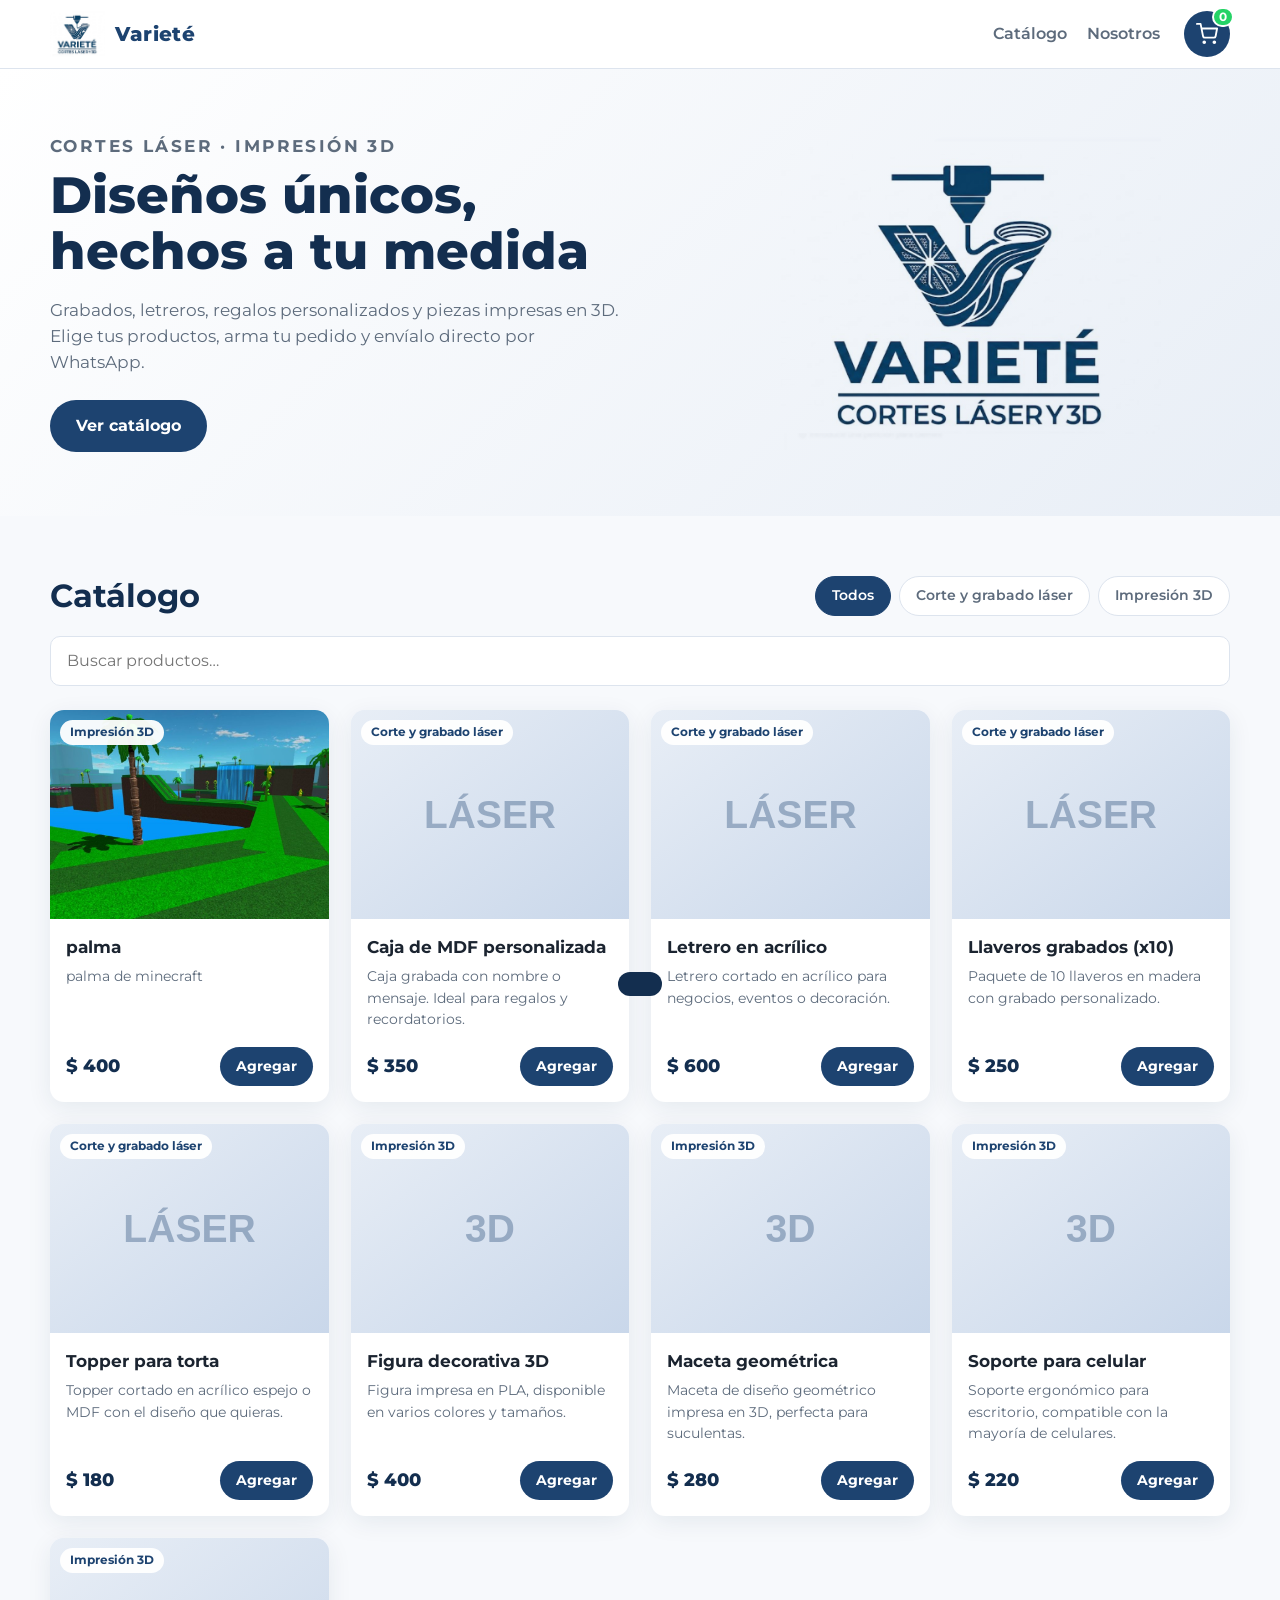
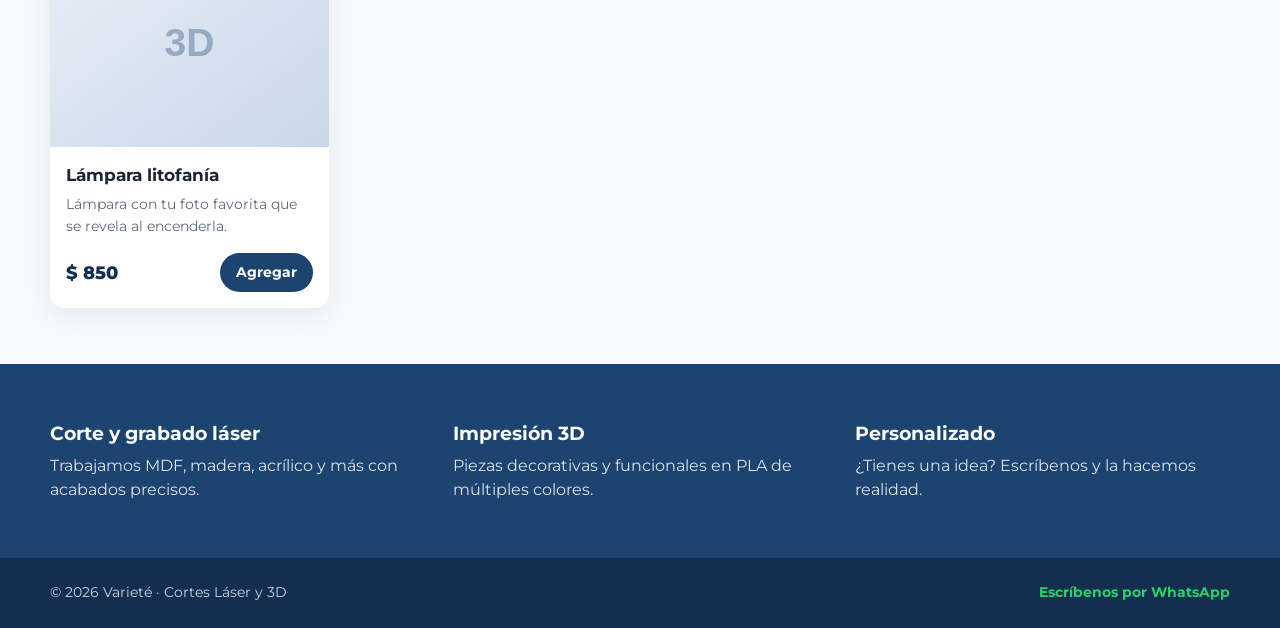
<file: index.html>
<!doctype html>
<html lang="es">
<head>
  <meta charset="utf-8">
  <meta name="viewport" content="width=device-width, initial-scale=1">
  <title>Varieté · Cortes Láser y 3D</title>
  <meta name="description" content="Varieté: productos personalizados en corte y grabado láser e impresión 3D. Arma tu pedido y envíalo por WhatsApp.">
  <link rel="icon" href="varieteLogo.png">
  <link rel="preconnect" href="https://fonts.googleapis.com">
  <link rel="preconnect" href="https://fonts.gstatic.com" crossorigin>
  <link href="https://fonts.googleapis.com/css2?family=Montserrat:wght@400;500;600;700;800&display=swap" rel="stylesheet">
  <link rel="stylesheet" href="css/styles.css">
</head>
<body>
  <header class="topbar">
    <div class="container topbar-inner">
      <a href="#inicio" class="brand">
        <img src="varieteLogo.png" alt="Varieté">
        <span>Varieté</span>
      </a>
      <nav class="nav">
        <a href="#catalogo">Catálogo</a>
        <a href="#nosotros">Nosotros</a>
      </nav>
      <button class="cart-btn" id="cartOpen" aria-label="Abrir carrito">
        <svg viewBox="0 0 24 24" width="22" height="22" fill="none" stroke="currentColor" stroke-width="2" stroke-linecap="round" stroke-linejoin="round"><circle cx="9" cy="21" r="1"/><circle cx="20" cy="21" r="1"/><path d="M1 1h4l2.7 13.4a2 2 0 0 0 2 1.6h9.7a2 2 0 0 0 2-1.6L23 6H6"/></svg>
        <span class="cart-count" id="cartCount">0</span>
      </button>
    </div>
  </header>

  <section class="hero" id="inicio">
    <div class="container hero-inner">
      <div class="hero-text">
        <p class="eyebrow">Cortes láser · Impresión 3D</p>
        <h1>Diseños únicos, hechos a tu medida</h1>
        <p>Grabados, letreros, regalos personalizados y piezas impresas en 3D. Elige tus productos, arma tu pedido y envíalo directo por WhatsApp.</p>
        <a href="#catalogo" class="btn btn-primary">Ver catálogo</a>
      </div>
      <img class="hero-logo" src="varieteLogo.png" alt="Logo Varieté Cortes Láser y 3D">
    </div>
  </section>

  <main class="container" id="catalogo">
    <div class="catalog-head">
      <h2>Catálogo</h2>
      <div class="filters" id="filters" role="tablist"></div>
    </div>
    <input type="search" class="search" id="search" placeholder="Buscar productos…" aria-label="Buscar productos">
    <div class="grid" id="grid"></div>
    <p class="empty" id="empty" hidden>No encontramos productos con esa búsqueda.</p>
  </main>

  <section class="about" id="nosotros">
    <div class="container about-grid">
      <div class="feature">
        <h3>Corte y grabado láser</h3>
        <p>Trabajamos MDF, madera, acrílico y más con acabados precisos.</p>
      </div>
      <div class="feature">
        <h3>Impresión 3D</h3>
        <p>Piezas decorativas y funcionales en PLA de múltiples colores.</p>
      </div>
      <div class="feature">
        <h3>Personalizado</h3>
        <p>¿Tienes una idea? Escríbenos y la hacemos realidad.</p>
      </div>
    </div>
  </section>

  <footer class="footer">
    <div class="container">
      <p>© <span id="year"></span> Varieté · Cortes Láser y 3D</p>
      <a class="footer-wa" id="footerWa" target="_blank" rel="noopener">Escríbenos por WhatsApp</a>
    </div>
  </footer>

  <!-- Carrito -->
  <div class="overlay" id="overlay" hidden></div>
  <aside class="cart" id="cart" aria-hidden="true" aria-label="Carrito de compras">
    <div class="cart-head">
      <h2>Tu pedido</h2>
      <button class="icon-btn" id="cartClose" aria-label="Cerrar carrito">✕</button>
    </div>
    <div class="cart-items" id="cartItems"></div>
    <div class="cart-foot">
      <label class="field">
        <span>Tu nombre</span>
        <input type="text" id="customerName" placeholder="Nombre y apellido">
      </label>
      <label class="field">
        <span>Notas del pedido (opcional)</span>
        <textarea id="customerNotes" rows="2" placeholder="Colores, textos a grabar, fecha de entrega…"></textarea>
      </label>
      <div class="cart-total">
        <span>Total</span>
        <strong id="cartTotal">$0</strong>
      </div>
      <button class="btn btn-wa" id="sendWa">
        <svg viewBox="0 0 24 24" width="20" height="20" fill="currentColor"><path d="M20.5 3.5A11.8 11.8 0 0 0 12 0C5.4 0 0 5.4 0 12c0 2.1.6 4.2 1.6 6L0 24l6.2-1.6A12 12 0 0 0 12 24c6.6 0 12-5.4 12-12 0-3.2-1.2-6.2-3.5-8.5zM12 21.8c-1.8 0-3.6-.5-5.1-1.4l-.4-.2-3.7 1 1-3.6-.2-.4A9.8 9.8 0 1 1 12 21.8zm5.4-7.3c-.3-.1-1.8-.9-2-1s-.5-.1-.7.1-.8 1-1 1.2-.4.2-.7.1a8 8 0 0 1-4-3.5c-.3-.5.3-.5.9-1.6.1-.2 0-.4 0-.5l-1-2.2c-.2-.6-.5-.5-.7-.5h-.6a1.1 1.1 0 0 0-.8.4 3.4 3.4 0 0 0-1 2.5c0 1.5 1.1 2.9 1.2 3.1s2.1 3.2 5.1 4.5c1.9.8 2.6.9 3.6.7.6-.1 1.8-.7 2-1.4s.3-1.3.2-1.4l-.5-.2z"/></svg>
        Enviar pedido por WhatsApp
      </button>
      <button class="btn-link" id="clearCart">Vaciar carrito</button>
    </div>
  </aside>

  <div class="toast" id="toast" role="status" aria-live="polite"></div>

  <script src="js/config.js"></script>
  <script src="js/app.js"></script>
</body>
</html>
</file>
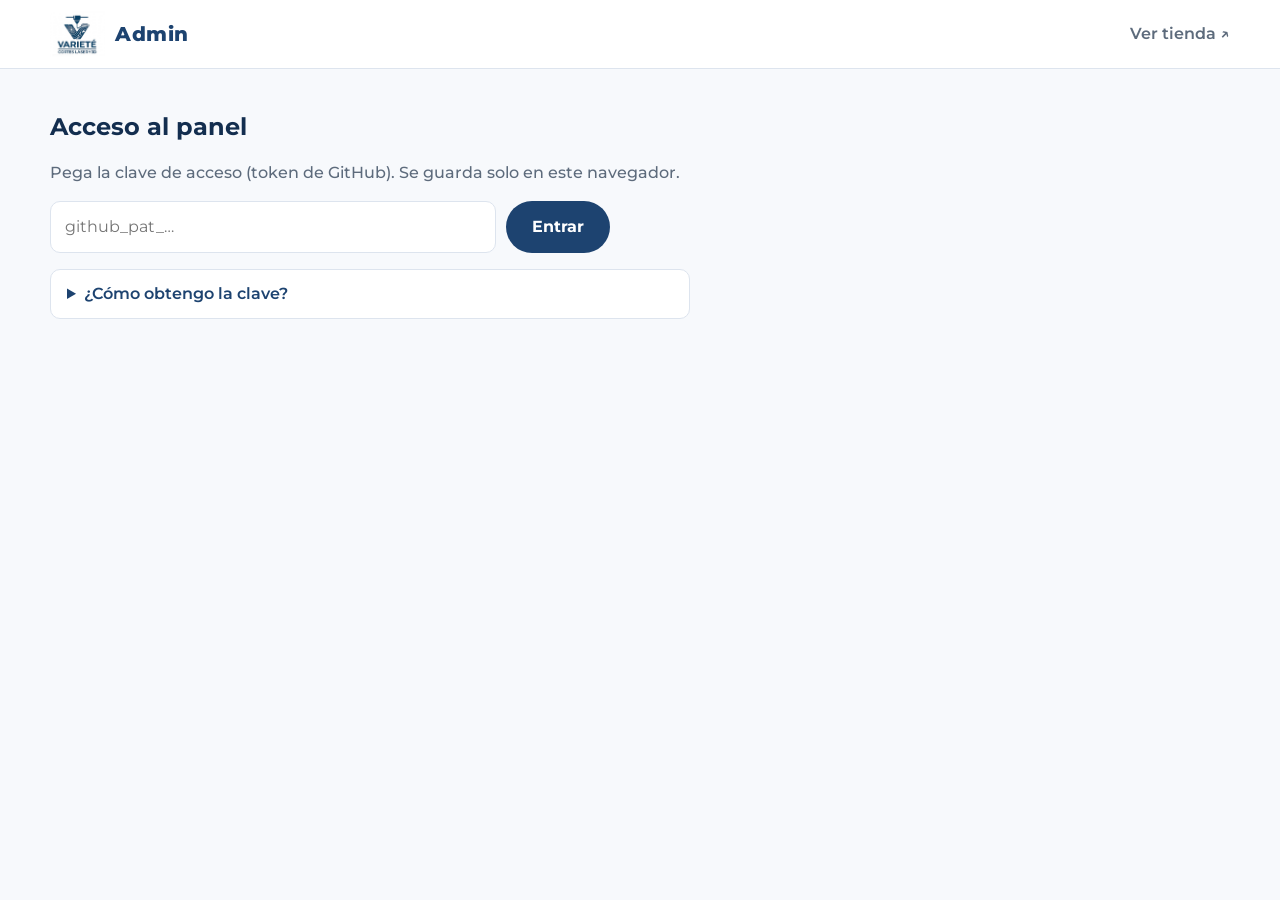
<file: admin/index.html>
<!doctype html>
<html lang="es">
<head>
  <meta charset="utf-8">
  <meta name="viewport" content="width=device-width, initial-scale=1">
  <meta name="robots" content="noindex, nofollow">
  <title>Admin · Varieté</title>
  <link rel="icon" href="../varieteLogo.png">
  <link rel="preconnect" href="https://fonts.googleapis.com">
  <link rel="preconnect" href="https://fonts.gstatic.com" crossorigin>
  <link href="https://fonts.googleapis.com/css2?family=Montserrat:wght@400;500;600;700;800&display=swap" rel="stylesheet">
  <link rel="stylesheet" href="../css/styles.css">
  <link rel="stylesheet" href="admin.css">
</head>
<body>
  <header class="topbar">
    <div class="container topbar-inner">
      <a href="../" class="brand">
        <img src="../varieteLogo.png" alt="Varieté">
        <span>Admin</span>
      </a>
      <nav class="nav admin-nav">
        <a href="../" target="_blank" rel="noopener">Ver tienda ↗</a>
        <button class="btn-link" id="logout" hidden>Cerrar sesión</button>
      </nav>
    </div>
  </header>

  <!-- Acceso -->
  <section class="container panel" id="loginView" hidden>
    <h1>Acceso al panel</h1>
    <p class="muted">Pega la clave de acceso (token de GitHub). Se guarda solo en este navegador.</p>
    <form id="loginForm" class="login-form">
      <input type="password" id="tokenInput" placeholder="github_pat_…" autocomplete="off" required>
      <button class="btn btn-primary" type="submit">Entrar</button>
    </form>
    <p class="error" id="loginError" hidden></p>
    <details class="help">
      <summary>¿Cómo obtengo la clave?</summary>
      <ol>
        <li>Entra a GitHub con la cuenta dueña del repositorio y abre
          <a href="https://github.com/settings/personal-access-tokens/new" target="_blank" rel="noopener">Crear token</a>.</li>
        <li>En <b>Repository access</b> elige <b>Only select repositories</b> y selecciona <b id="repoName"></b>.</li>
        <li>En <b>Permissions → Repository permissions → Contents</b> elige <b>Read and write</b>.</li>
        <li>Pon una fecha de vencimiento, pulsa <b>Generate token</b> y copia la clave aquí.</li>
      </ol>
    </details>
  </section>

  <!-- Panel -->
  <main class="container panel" id="adminView" hidden>
    <div class="admin-head">
      <h1>Productos <span class="muted" id="productCount"></span></h1>
      <button class="btn btn-primary" id="newProduct">+ Nuevo producto</button>
    </div>
    <p class="muted small">Los cambios se publican en la tienda en 1 o 2 minutos.</p>
    <div class="admin-list" id="list"></div>
  </main>

  <!-- Formulario -->
  <div class="overlay" id="overlay" hidden></div>
  <aside class="cart editor" id="editor" aria-hidden="true">
    <div class="cart-head">
      <h2 id="editorTitle">Nuevo producto</h2>
      <button class="icon-btn" id="editorClose" aria-label="Cerrar">✕</button>
    </div>
    <form id="productForm" class="editor-body">
      <label class="photo-pick">
        <img id="photoPreview" alt="">
        <span id="photoHint">Toca para elegir una foto</span>
        <input type="file" id="photo" accept="image/*" hidden>
      </label>
      <label class="field">
        <span>Nombre *</span>
        <input type="text" id="nombre" required maxlength="80">
      </label>
      <label class="field">
        <span>Categoría *</span>
        <select id="categoria" required></select>
      </label>
      <label class="field">
        <span>Precio (solo números) *</span>
        <input type="number" id="precio" required min="0" step="1" inputmode="numeric">
      </label>
      <label class="field">
        <span>Descripción</span>
        <textarea id="descripcion" rows="4" maxlength="300"></textarea>
      </label>
      <div class="editor-actions">
        <button class="btn btn-primary" type="submit" id="saveBtn">Guardar y publicar</button>
        <button class="btn-link danger" type="button" id="deleteBtn" hidden>Eliminar producto</button>
      </div>
    </form>
  </aside>

  <div class="busy" id="busy" hidden><div class="spinner"></div><p id="busyText">Guardando…</p></div>
  <div class="toast" id="toast" role="status" aria-live="polite"></div>

  <script src="../js/config.js"></script>
  <script src="admin.js"></script>
</body>
</html>
</file>
<file: css/styles.css>
:root {
  --navy: #1d4370;
  --navy-dark: #132e4f;
  --navy-light: #e8eef6;
  --ink: #1b2430;
  --muted: #5d6b7c;
  --bg: #f7f9fc;
  --card: #ffffff;
  --border: #dde4ee;
  --wa: #25d366;
  --wa-dark: #1ebe5a;
  --radius: 14px;
  --shadow: 0 6px 24px rgba(19, 46, 79, 0.08);
}

* { box-sizing: border-box; }
html { scroll-behavior: smooth; }
body {
  margin: 0;
  font-family: "Montserrat", system-ui, sans-serif;
  color: var(--ink);
  background: var(--bg);
  line-height: 1.5;
}
img { max-width: 100%; display: block; }
a { color: inherit; }
button { font: inherit; cursor: pointer; }

.container { width: min(1180px, 100% - 32px); margin-inline: auto; }

/* ---------- Topbar ---------- */
.topbar {
  position: sticky; top: 0; z-index: 20;
  background: rgba(255, 255, 255, 0.92);
  backdrop-filter: blur(8px);
  border-bottom: 1px solid var(--border);
}
.topbar-inner { display: flex; align-items: center; gap: 24px; height: 68px; }
.brand { display: flex; align-items: center; gap: 10px; text-decoration: none; font-weight: 800; color: var(--navy); font-size: 1.25rem; letter-spacing: .02em; }
.brand img { height: 46px; width: auto; }
.nav { display: flex; gap: 20px; margin-left: auto; }
.nav a { text-decoration: none; font-weight: 600; color: var(--muted); }
.nav a:hover { color: var(--navy); }
.cart-btn {
  position: relative; border: 0; background: var(--navy); color: #fff;
  width: 46px; height: 46px; border-radius: 50%;
  display: grid; place-items: center;
}
.cart-btn:hover { background: var(--navy-dark); }
.cart-count {
  position: absolute; top: -4px; right: -4px;
  background: var(--wa); color: #fff; font-size: .72rem; font-weight: 700;
  min-width: 20px; height: 20px; border-radius: 10px; padding: 0 5px;
  display: grid; place-items: center; border: 2px solid #fff;
}
.cart-count.bump { animation: bump .35s ease; }
@keyframes bump { 50% { transform: scale(1.35); } }

/* ---------- Hero ---------- */
.hero { background: linear-gradient(135deg, #fff 0%, var(--navy-light) 100%); }
.hero-inner { display: grid; grid-template-columns: 1.2fr 1fr; align-items: center; gap: 40px; padding: 64px 0; }
.eyebrow { text-transform: uppercase; letter-spacing: .14em; font-weight: 700; font-size: .8rem; color: var(--navy); margin: 0 0 8px; }
.hero h1 { font-size: clamp(2rem, 4.5vw, 3.2rem); line-height: 1.1; margin: 0 0 16px; color: var(--navy-dark); font-weight: 800; }
.hero p { color: var(--muted); font-size: 1.08rem; max-width: 52ch; }
.hero-logo { width: 100%; max-width: 380px; justify-self: center; mix-blend-mode: multiply; }

.btn {
  display: inline-flex; align-items: center; justify-content: center; gap: 8px;
  border: 0; border-radius: 999px; padding: 14px 26px; font-weight: 700;
  text-decoration: none; transition: background .2s, transform .1s;
}
.btn:active { transform: scale(.98); }
.btn-primary { background: var(--navy); color: #fff; margin-top: 8px; }
.btn-primary:hover { background: var(--navy-dark); }
.btn-wa { background: var(--wa); color: #fff; width: 100%; }
.btn-wa:hover { background: var(--wa-dark); }
.btn-wa:disabled { background: #b9c3cf; cursor: not-allowed; }
.btn-link { background: none; border: 0; color: var(--muted); text-decoration: underline; margin-top: 10px; width: 100%; font-size: .9rem; }

/* ---------- Catálogo ---------- */
#catalogo { padding: 56px 0; scroll-margin-top: 68px; }
.catalog-head { display: flex; flex-wrap: wrap; align-items: center; justify-content: space-between; gap: 16px; margin-bottom: 16px; }
.catalog-head h2 { margin: 0; font-size: 2rem; color: var(--navy-dark); }
.filters { display: flex; flex-wrap: wrap; gap: 8px; }
.chip {
  border: 1.5px solid var(--border); background: #fff; color: var(--muted);
  padding: 8px 16px; border-radius: 999px; font-weight: 600; font-size: .9rem;
}
.chip[aria-selected="true"] { background: var(--navy); border-color: var(--navy); color: #fff; }
.search {
  width: 100%; padding: 12px 16px; border-radius: 10px; border: 1.5px solid var(--border);
  font: inherit; margin-bottom: 24px; background: #fff;
}
.search:focus, .field input:focus, .field textarea:focus { outline: 2px solid var(--navy); outline-offset: 1px; }

.grid { display: grid; grid-template-columns: repeat(auto-fill, minmax(240px, 1fr)); gap: 22px; }
.card {
  background: var(--card); border-radius: var(--radius); overflow: hidden;
  box-shadow: var(--shadow); display: flex; flex-direction: column;
  transition: transform .2s, box-shadow .2s;
}
.card:hover { transform: translateY(-4px); box-shadow: 0 12px 32px rgba(19, 46, 79, .14); }
.card-img { aspect-ratio: 4 / 3; background: var(--navy-light); position: relative; }
.card-img img { width: 100%; height: 100%; object-fit: cover; }
.badge {
  position: absolute; top: 10px; left: 10px; background: rgba(255,255,255,.95);
  color: var(--navy); font-size: .72rem; font-weight: 700; padding: 4px 10px; border-radius: 999px;
}
.card-body { padding: 16px; display: flex; flex-direction: column; gap: 6px; flex: 1; }
.card-body h3 { margin: 0; font-size: 1.05rem; }
.card-body p { margin: 0; color: var(--muted); font-size: .9rem; flex: 1; }
.card-foot { display: flex; align-items: center; justify-content: space-between; margin-top: 10px; }
.price { font-weight: 800; color: var(--navy-dark); font-size: 1.15rem; }
.add-btn {
  border: 0; background: var(--navy); color: #fff; font-weight: 700;
  padding: 9px 16px; border-radius: 999px; font-size: .88rem;
}
.add-btn:hover { background: var(--navy-dark); }
.empty { text-align: center; color: var(--muted); padding: 40px 0; }

/* ---------- Nosotros ---------- */
.about { background: var(--navy); color: #fff; padding: 56px 0; scroll-margin-top: 68px; }
.about-grid { display: grid; grid-template-columns: repeat(auto-fit, minmax(220px, 1fr)); gap: 28px; }
.feature h3 { margin: 0 0 6px; }
.feature p { margin: 0; opacity: .85; }

.footer { background: var(--navy-dark); color: #c9d5e4; padding: 24px 0; font-size: .9rem; }
.footer .container { display: flex; flex-wrap: wrap; justify-content: space-between; gap: 12px; align-items: center; }
.footer p { margin: 0; }
.footer-wa { color: var(--wa); font-weight: 700; text-decoration: none; }

/* ---------- Carrito ---------- */
.overlay { position: fixed; inset: 0; background: rgba(10, 22, 38, .45); z-index: 30; }
.cart {
  position: fixed; top: 0; right: 0; height: 100%; width: min(420px, 100%);
  background: #fff; z-index: 40; display: flex; flex-direction: column;
  transform: translateX(100%); visibility: hidden;
  transition: transform .3s ease, visibility .3s;
}
.cart.open { transform: none; visibility: visible; box-shadow: -8px 0 30px rgba(0,0,0,.15); }
.cart-head { display: flex; justify-content: space-between; align-items: center; padding: 18px 20px; border-bottom: 1px solid var(--border); }
.cart-head h2 { margin: 0; font-size: 1.3rem; color: var(--navy-dark); }
.icon-btn { border: 0; background: var(--navy-light); width: 36px; height: 36px; border-radius: 50%; color: var(--navy); font-size: 1rem; }
.cart-items { flex: 1; overflow-y: auto; padding: 12px 20px; }
.cart-empty { text-align: center; color: var(--muted); padding: 48px 0; }
.cart-item { display: grid; grid-template-columns: 56px 1fr auto; gap: 12px; align-items: center; padding: 12px 0; border-bottom: 1px solid var(--border); }
.cart-item img { width: 56px; height: 56px; object-fit: cover; border-radius: 8px; background: var(--navy-light); }
.cart-item h4 { margin: 0; font-size: .92rem; }
.cart-item small { color: var(--muted); }
.qty { display: flex; align-items: center; gap: 6px; margin-top: 6px; }
.qty button { width: 26px; height: 26px; border-radius: 50%; border: 1.5px solid var(--border); background: #fff; font-weight: 700; color: var(--navy); line-height: 1; }
.qty span { min-width: 20px; text-align: center; font-weight: 700; }
.item-total { text-align: right; font-weight: 700; }
.remove { display: block; margin-top: 4px; border: 0; background: none; color: #c0392b; font-size: .78rem; padding: 0; }
.cart-foot { padding: 16px 20px 20px; border-top: 1px solid var(--border); background: #fbfcfe; }
.field { display: block; margin-bottom: 10px; }
.field span { display: block; font-size: .8rem; font-weight: 600; color: var(--muted); margin-bottom: 4px; }
.field input, .field textarea { width: 100%; padding: 10px 12px; border: 1.5px solid var(--border); border-radius: 8px; font: inherit; resize: vertical; }
.cart-total { display: flex; justify-content: space-between; align-items: center; font-size: 1.15rem; margin: 6px 0 14px; }
.cart-total strong { color: var(--navy-dark); font-size: 1.4rem; }

.toast {
  position: fixed; bottom: 24px; left: 50%; transform: translate(-50%, 120px);
  background: var(--navy-dark); color: #fff; padding: 12px 22px; border-radius: 999px;
  font-weight: 600; z-index: 50; transition: transform .3s ease; pointer-events: none;
}
.toast.show { transform: translate(-50%, 0); }

body.no-scroll { overflow: hidden; }

@media (max-width: 760px) {
  .nav { display: none; }
  .cart-btn { margin-left: auto; }
  .hero-inner { grid-template-columns: 1fr; padding: 40px 0; text-align: center; }
  .hero p { margin-inline: auto; }
  .hero-logo { max-width: 240px; grid-row: 1; }
  .catalog-head h2 { font-size: 1.6rem; }
}
</file>
<file: admin/admin.css>
.panel { padding: 40px 0 64px; }
.panel h1 { margin: 0 0 8px; color: var(--navy-dark); }
.muted { color: var(--muted); font-weight: 500; }
.small { font-size: .88rem; margin-top: 0; }
.error { color: #c0392b; font-weight: 600; }

.admin-nav { align-items: center; }
.admin-nav .btn-link { width: auto; margin: 0; }

.login-form { display: flex; gap: 10px; flex-wrap: wrap; max-width: 560px; margin: 16px 0; }
.login-form input {
  flex: 1; min-width: 220px; padding: 12px 14px; border-radius: 10px;
  border: 1.5px solid var(--border); font: inherit;
}
.login-form .btn { margin: 0; }
.help { max-width: 640px; background: #fff; border: 1px solid var(--border); border-radius: 10px; padding: 12px 16px; }
.help summary { cursor: pointer; font-weight: 600; color: var(--navy); }
.help li { margin: 6px 0; }

.admin-head { display: flex; flex-wrap: wrap; justify-content: space-between; align-items: center; gap: 12px; }
.admin-head .btn { margin: 0; }

.admin-list { display: grid; gap: 10px; margin-top: 16px; }
.admin-row {
  display: grid; grid-template-columns: 64px 1fr auto; gap: 14px; align-items: center;
  background: #fff; border-radius: 12px; padding: 10px 14px; box-shadow: var(--shadow);
  border: 0; text-align: left; width: 100%;
}
.admin-row:hover { outline: 2px solid var(--navy); }
.admin-row img { width: 64px; height: 64px; object-fit: cover; border-radius: 8px; background: var(--navy-light); }
.admin-row h3 { margin: 0; font-size: 1rem; }
.admin-row small { color: var(--muted); }
.admin-row .price { font-size: 1rem; }

.editor-body { flex: 1; overflow-y: auto; padding: 16px 20px 24px; }
.field select { width: 100%; padding: 10px 12px; border: 1.5px solid var(--border); border-radius: 8px; font: inherit; background: #fff; }
.photo-pick {
  display: grid; place-items: center; aspect-ratio: 4 / 3; margin-bottom: 14px;
  border: 2px dashed var(--border); border-radius: 12px; background: var(--navy-light);
  cursor: pointer; overflow: hidden; position: relative;
}
.photo-pick img { position: absolute; inset: 0; width: 100%; height: 100%; object-fit: cover; }
.photo-pick img:not([src]), .photo-pick img[src=""] { display: none; }
.photo-pick span {
  position: relative; background: rgba(255,255,255,.9); color: var(--navy);
  font-weight: 600; font-size: .85rem; padding: 6px 12px; border-radius: 999px;
}
.editor-actions .btn { width: 100%; margin-top: 6px; }
.danger { color: #c0392b; }

.busy {
  position: fixed; inset: 0; z-index: 60; background: rgba(255,255,255,.8);
  display: grid; place-content: center; justify-items: center; gap: 8px; font-weight: 600; color: var(--navy);
}
.busy[hidden] { display: none; }
.spinner {
  width: 40px; height: 40px; border-radius: 50%;
  border: 4px solid var(--navy-light); border-top-color: var(--navy);
  animation: spin .8s linear infinite;
}
@keyframes spin { to { transform: rotate(360deg); } }

@media (max-width: 760px) {
  .admin-nav { display: flex; gap: 12px; margin-left: auto; font-size: .85rem; }
}
</file>
